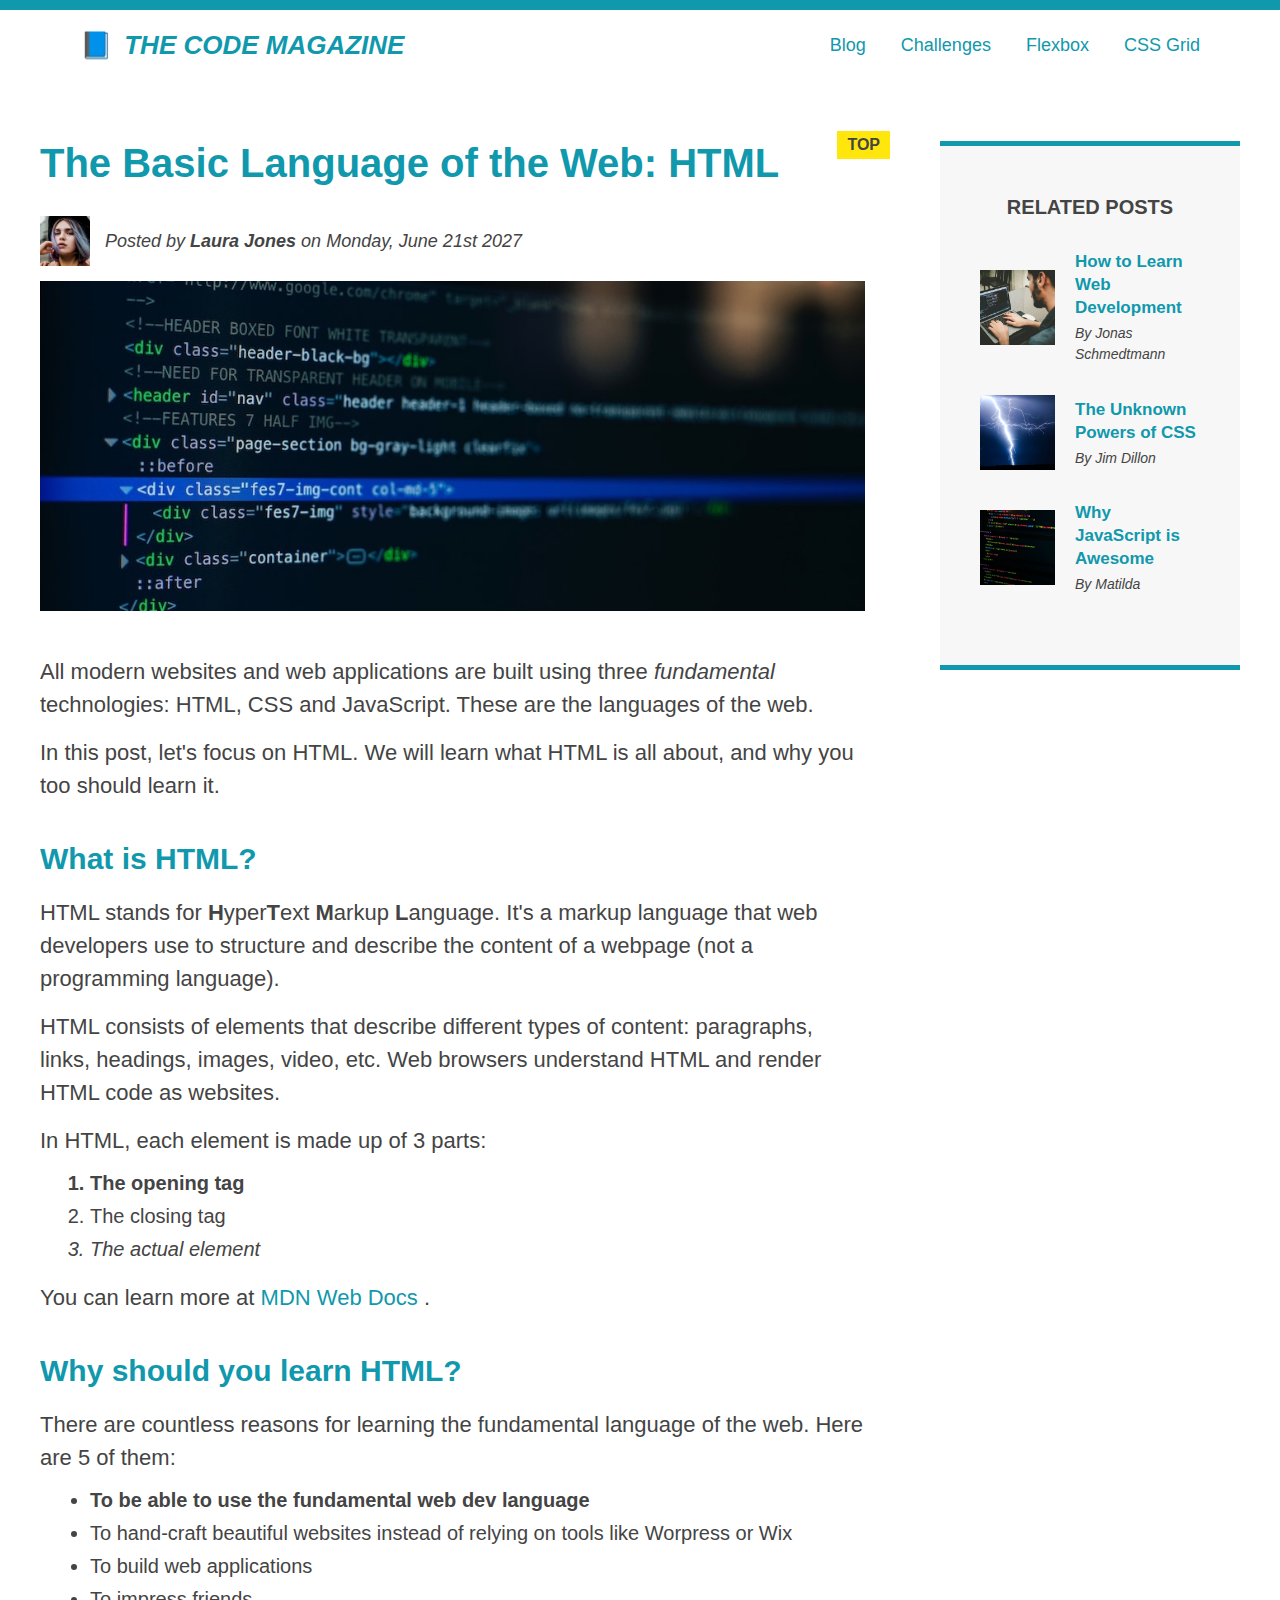
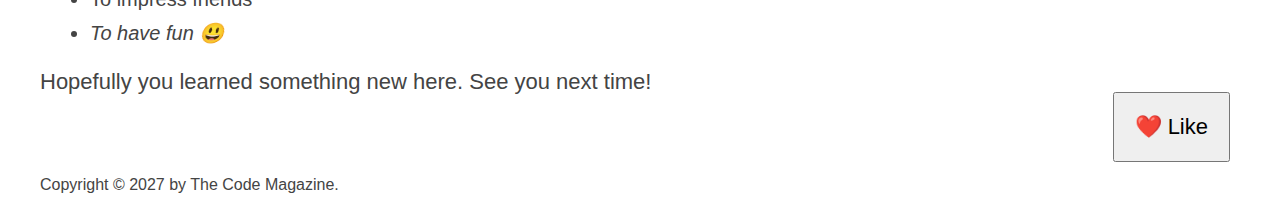
<file: index.html>
<!DOCTYPE html>
<html lang="en">
  <head>
    <meta charset="UTF-8" />
    <link href="style.css" rel="stylesheet" />

    <title>The Basic Language of the Web: HTML</title>
  </head>

  <body>
    <!--
    <h1>The Basic Language of the Web: HTML</h1>
    <h2>The Basic Language of the Web: HTML</h2>
    <h3>The Basic Language of the Web: HTML</h3>
    <h4>The Basic Language of the Web: HTML</h4>
    <h5>The Basic Language of the Web: HTML</h5>
    <h6>The Basic Language of the Web: HTML</h6>
    -->

    <div class="container">
      <header class="main-header clearfix">
        <h1>📘 The Code Magazine</h1>

        <nav>
          <!-- <strong>This is the navigation</strong> -->
          <a href="blog.html">Blog</a>
          <a href="#">Challenges</a>
          <a href="flexbox.html">Flexbox</a>
          <a href="css-grid.html">CSS Grid</a>
        </nav>
        <!-- <div class="clear"></div> -->
      </header>

      <!-- ONLY NECCESSARY for FLEXBOX -->
      <!-- <div class="row"> -->
      <article>
        <header class="post-header">
          <h2>The Basic Language of the Web: HTML</h2>
          <div class="author-box">
            <img
              src="img/laura-jones.jpg"
              alt="Headshot of Laura Jones"
              height="50"
              width="50"
              class="author-img"
            />

            <p id="author" class="author">
              Posted by <strong>Laura Jones</strong> on Monday, June 21st 2027
            </p>
          </div>

          <img
            src="img/post-img.jpg"
            alt="HTML code on a screen"
            width="500"
            height="200"
            class="post-img"
          />
          <button>❤️ Like</button>
        </header>

        <p>
          All modern websites and web applications are built using three
          <em>fundamental</em>
          technologies: HTML, CSS and JavaScript. These are the languages of the
          web.
        </p>

        <p>
          In this post, let's focus on HTML. We will learn what HTML is all
          about, and why you too should learn it.
        </p>

        <h3>What is HTML?</h3>
        <p>
          HTML stands for <strong>H</strong>yper<strong>T</strong>ext
          <strong>M</strong>arkup <strong>L</strong>anguage. It's a markup
          language that web developers use to structure and describe the content
          of a webpage (not a programming language).
        </p>
        <p>
          HTML consists of elements that describe different types of content:
          paragraphs, links, headings, images, video, etc. Web browsers
          understand HTML and render HTML code as websites.
        </p>
        <p>In HTML, each element is made up of 3 parts:</p>

        <ol>
          <li class="first-li">The opening tag</li>
          <li>The closing tag</li>
          <li>The actual element</li>
        </ol>

        <p>
          You can learn more at
          <a
            href="https://developer.mozilla.org/en-US/docs/Web/HTML"
            target="_blank"
            >MDN Web Docs </a
          >.
        </p>

        <h3>Why should you learn HTML?</h3>

        <p>
          There are countless reasons for learning the fundamental language of
          the web. Here are 5 of them:
        </p>

        <ul>
          <li class="first-li">
            To be able to use the fundamental web dev language
          </li>
          <li>
            To hand-craft beautiful websites instead of relying on tools like
            Worpress or Wix
          </li>
          <li>To build web applications</li>
          <li>To impress friends</li>
          <li>To have fun 😃</li>
        </ul>

        <p>Hopefully you learned something new here. See you next time!</p>
      </article>

      <aside>
        <h4>Related posts</h4>

        <ul class="related">
          <li class="related-post">
            <img
              src="img/related-1.jpg"
              alt="Person programming"
              width="75"
              height="75"
            />
            <div>
              <a href="#" class="related-link">How to Learn Web Development</a>
              <p class="related-author">By Jonas Schmedtmann</p>
            </div>
          </li>
          <li class="related-post">
            <img
              src="img/related-2.jpg"
              alt="Lightning"
              width="75"
              height="75"
            />
            <div>
              <a href="#" class="related-link">The Unknown Powers of CSS</a>
              <p class="related-author">By Jim Dillon</p>
            </div>
          </li>
          <li class="related-post">
            <img
              src="img/related-3.jpg"
              alt="JavaScript code on a screen"
              width="75"
              height="75"
            />
            <div>
              <a href="#" class="related-link">Why JavaScript is Awesome</a>
              <p class="related-author">By Matilda</p>
            </div>
          </li>
        </ul>
      </aside>
      <!-- </div> -->

      <footer>
        <p id="copyright" class="copyright text">
          Copyright &copy; 2027 by The Code Magazine.
        </p>
      </footer>
    </div>
  </body>
</html>
</file>
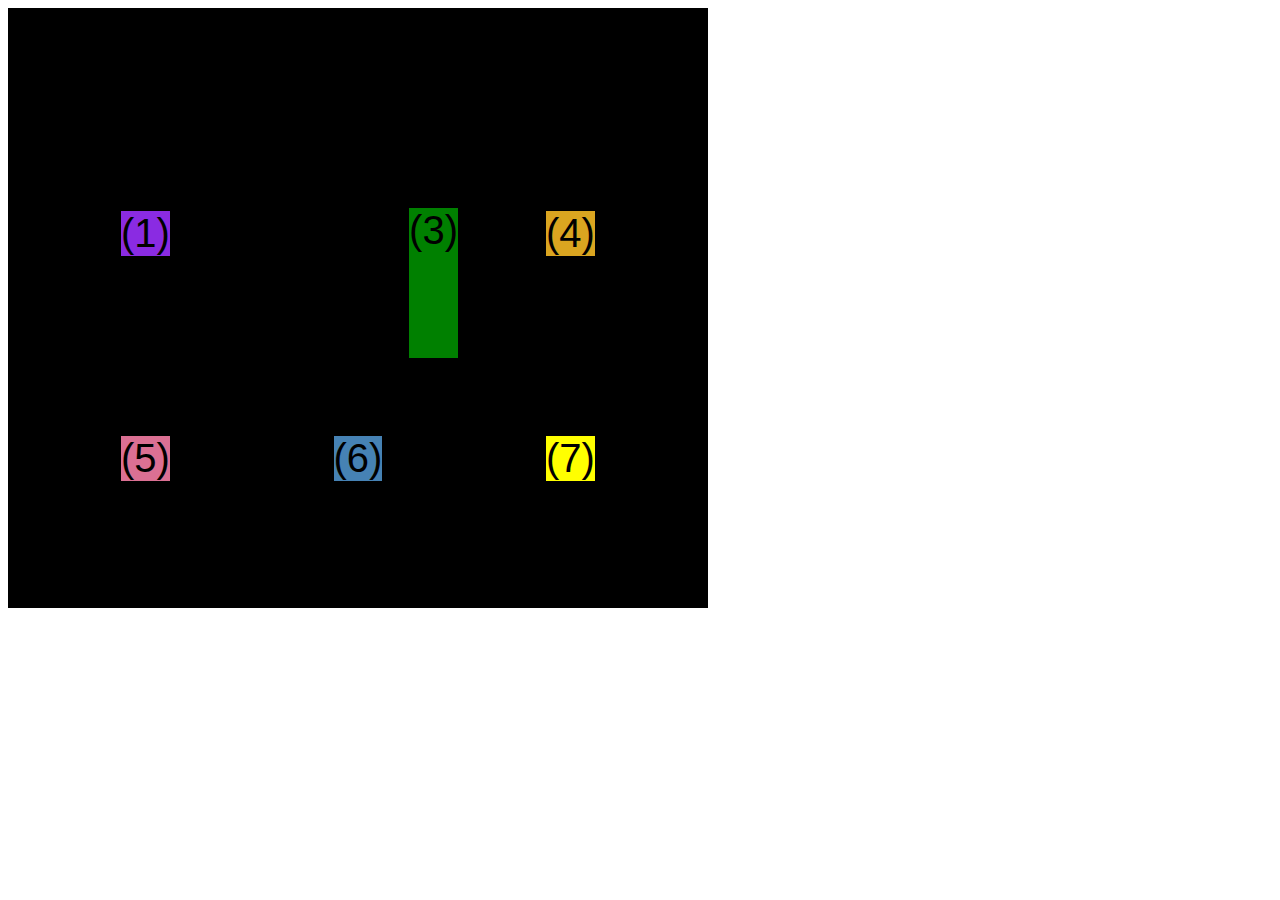
<file: css-grid.html>
<!DOCTYPE html>
<html lang="en">
  <head>
    <meta charset="UTF-8" />
    <meta http-equiv="X-UA-Compatible" content="IE=edge" />
    <meta name="viewport" content="width=device-width, initial-scale=1.0" />
    <title>CSS Grid</title>
    <style>
      .el--1 {
        background-color: blueviolet;
      }
      .el--2 {
        background-color: orangered;
      }
      .el--3 {
        background-color: green;
        height: 150px;
      }
      .el--4 {
        background-color: goldenrod;
      }
      .el--5 {
        background-color: palevioletred;
      }
      .el--6 {
        background-color: steelblue;
      }
      .el--7 {
        background-color: yellow;
      }
      .el--8 {
        background-color: crimson;
      }

      .container--1 {
        /* STARTER */
        font-family: sans-serif;
        background-color: #ddd;
        font-size: 30px;
        margin: 40px;

        /* CSS GRID */
        display: grid;
        /* grid-template-columns: 2fr 1fr 1fr 1fr; */
        /* grid-template-rows: 300px 200px; */
        grid-template-columns: repeat(4, 1fr);
        grid-template-rows: 1fr 1fr;
        /* height: 500px; */
        /* gap: 30px; */
        column-gap: 20px;
        row-gap: 40px;

        display: none;
      }

      .el--8 {
        grid-column: 2/3;
        grid-row: 1/2;
      }

      /* .el--4 {
        grid-column: 3;
        grid-row: 1/2;
        margin-left: 25px;
        margin-top: 25px;
      }

      .el--3 {
        grid-column: 3;
        grid-row: 1/2;
      } */

      .el--2 {
        /* grid-column: 1/1; */
        /* Column span */
        grid-column: 1/3;
        /* Or another column span */
        grid-column: 1 / span 2;
        /* To span all the way to the end */
        grid-column: 1/-1;
        grid-row: 2/3;
      }
      .el--6 {
        /* grid-row: 3/6; */
      }

      .container--2 {
        /* STARTER */
        font-family: sans-serif;
        background-color: black;
        font-size: 40px;
        margin: 40;

        width: 700px;
        height: 600px;

        /* CSS GRID */
        display: grid;
        grid-template-columns: 125px 200px 125px;
        grid-template-rows: 250px 100px;
        gap: 50px;
        /* Aligning tracks inside container:
        distribute empty space */
        justify-content: center;
        /* justify-content: space-between; */
        align-content: center;

        /* Alinging items INSIDE cells:display: 
        moving items inside cells */
        align-items: center;
        justify-items: center;
      }
      .el--3 {
        align-self: end;
        justify-self: end;
      }
    </style>
  </head>
  <body>
    <div class="container--1">
      <div class="el el--1">(1) HTML</div>
      <div class="el el--2">(2) and</div>
      <div class="el el--3">(3) CSS</div>
      <div class="el el--4">(4) are</div>
      <div class="el el--5">(5) amazing</div>
      <div class="el el--6">(6) languages</div>
      <!-- <div class="el el--7">(7) to</div> -->
      <div class="el el--8">(8) learn</div>
    </div>

    <div class="container--2">
      <div class="el el--1">(1)</div>
      <div class="el el--3">(3)</div>
      <div class="el el--4">(4)</div>
      <div class="el el--5">(5)</div>
      <div class="el el--6">(6)</div>
      <div class="el el--7">(7)</div>
    </div>
  </body>
</html>
</file>
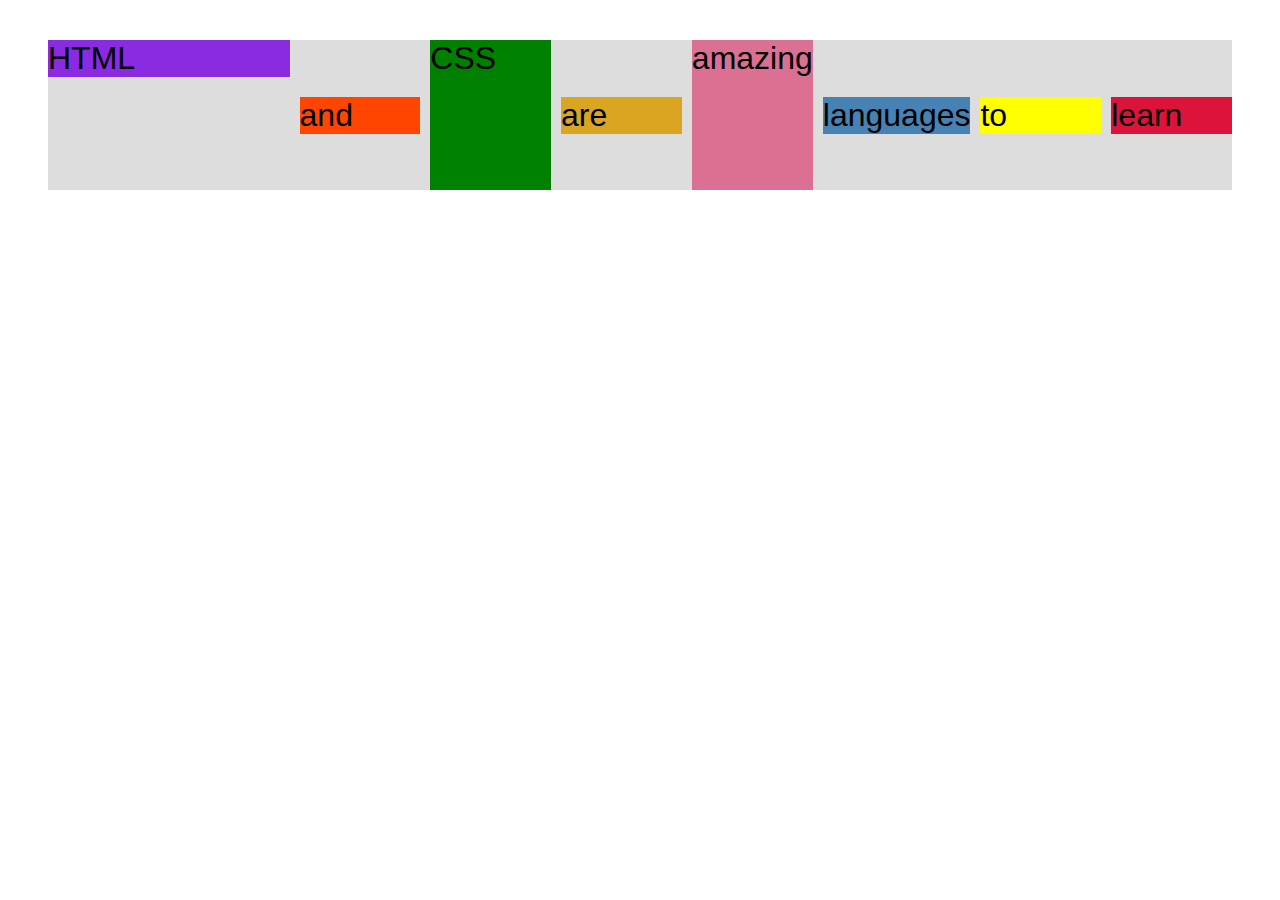
<file: flexbox.html>
<!DOCTYPE html>
<html lang="en">
  <head>
    <meta charset="UTF-8" />
    <meta http-equiv="X-UA-Compatible" content="IE=edge" />
    <meta name="viewport" content="width=device-width, initial-scale=1.0" />
    <title>Flexbox</title>
    <style>
      .el--1 {
        background-color: blueviolet;
      }
      .el--2 {
        background-color: orangered;
      }
      .el--3 {
        background-color: green;
        height: 150px;
      }
      .el--4 {
        background-color: goldenrod;
      }
      .el--5 {
        background-color: palevioletred;
      }
      .el--6 {
        background-color: steelblue;
      }
      .el--7 {
        background-color: yellow;
      }
      .el--8 {
        background-color: crimson;
      }

      .container {
        /* STARTER */
        font-family: sans-serif;
        background-color: #ddd;
        font-size: 32px;
        margin: 40px;

        /* FLEXBOX */
        display: flex;
        align-items: center;
        justify-content: flex-start;
        gap: 10px;
      }
      .el {
        /* 
        DEFAULT
        flex-grow: 0;
        flex-shrink: 1;
        flex-basis: auto; */
        /* flex-basis: 200px; */
        /* flex-shrink: 0; */
        /* flex-grow: 1; */
        /* flex: 0 0 200px; */
        flex: 1;
      }
      .el--1 {
        align-self: flex-start;
        flex-grow: 2;
        /* order: 2; */
      }
      .el--5 {
        align-self: stretch;
        /* order: 1; */
      }
      .el--6 {
        /* order: -1; */
      }
    </style>
  </head>
  <body>
    <div class="container">
      <div class="el el--1">HTML</div>
      <div class="el el--2">and</div>
      <div class="el el--3">CSS</div>
      <div class="el el--4">are</div>
      <div class="el el--5">amazing</div>
      <div class="el el--6">languages</div>
      <div class="el el--7">to</div>
      <div class="el el--8">learn</div>
    </div>
  </body>
</html>
</file>
<file: style.css>
* {
  /* border-top: 10px solid #1098ad; */
  margin: 0;
  padding: 0;
  box-sizing: border-box;
}

/* PAGE SECTIONS */
body {
  color: #444;
  font-family: sans-serif;

  border-top: 10px solid #1098ad;
  position: relative;
}

.container {
  width: 1200px;
  /* margin-left: auto;
  margin-right: auto; */
  margin: 0 auto;
}

.main-header {
  /* background-color: #f7f7f7; */
  /* background-color: red; */
  /* padding: 20px;
  padding-left: 40px;
  padding-right: 40px; */
  padding: 20px 40px;
  /* margin-bottom: 60px; */
  /* height: 80px; */
}

nav {
  font-size: 18px;
  /* text-align: center; */
}

article {
  /* margin-bottom: 60px; */
}

.post-header {
  margin-bottom: 40px;
  /* position: relative; */
}

aside {
  background-color: #f7f7f7;
  border-top: 5px solid #1098ad;
  border-bottom: 5px solid #1098ad;
  /* padding-top: 50px;
  padding-bottom: 50px; */
  padding: 50px 40px;
}

/* SMALLER ELEMENTS */
h1,
h2,
h3 {
  color: #1098ad;
}

h1 {
  font-size: 26px;
  text-transform: uppercase;
  font-style: italic;
}

h2 {
  font-size: 40px;
  margin-bottom: 30px;
}

h3 {
  font-size: 30px;
  margin-bottom: 20px;
  margin-top: 40px;
}

h4 {
  font-size: 20px;
  text-transform: uppercase;
  text-align: center;
  margin-bottom: 30px;
}

p {
  font-size: 22px;
  line-height: 1.5;
  margin-bottom: 15px;
}

ul,
ol {
  margin-left: 50px;
  margin-bottom: 20px;
}

li {
  font-size: 20px;
  margin-bottom: 10px;
  /* display: inline; */
}

li:last-child {
  margin-bottom: 0;
}

/* footer p {
  font-size: 16px;
} */

/* article header p {
  font-style: italic;
} */

#author {
  font-style: italic;
  font-size: 18px;
}

#copyright {
  font-size: 16px;
}

.related-author {
  font-size: 18px;
  font-weight: bold;
}

/* ul {
  list-style: none;
} */

.related {
  list-style: none;
  margin-left: 0;
}

body {
  /* background-color: orangered; */
}

/* .first-li {
  font-weight: bold;
} */

li:first-child {
  font-weight: bold;
}

li:last-child {
  font-style: italic;
}

li:nth-child(even) {
  /* color: red; */
}

/* Misconception: this won't work! */
article p:first-child {
  color: red;
}

/* Styling links */
a:link {
  color: #1098ad;
  text-decoration: none;
}

a:visited {
  /* color: #777; */
  color: #1098ad;
}

a:hover {
  color: orangered;
  font-weight: bold;
  text-decoration: underline orangered;
}

a:active {
  background-color: black;
  font-style: italic;
}
/* LVHA */

.post-img {
  width: 100%;
  height: auto;
}

nav a:link {
  /* background-color: orangered;
  margin: 20px;
  padding: 20px;

  display: block; */

  margin-right: 30px;
  display: inline-block;
}

nav a:link:last-child {
  margin-right: 0;
}

button {
  font-size: 22px;
  padding: 20px;
  cursor: pointer;

  position: absolute;
  /* top: 50px;
  left: 50px; */
  bottom: 50px;
  right: 50px;
}

h1::first-letter {
  font-style: normal;
  margin-right: 5px;
}

h3 + p::first-line {
  /* color: red; */
}

h2 {
  /* background-color: orange; */
  position: relative;
}

h2::before {
  content: "TOP";
  background-color: #ffe70e;
  color: #444;
  font-size: 16px;
  font-weight: bold;
  display: inline-block;
  padding: 5px 10px;
  position: absolute;
  top: -10px;
  right: -25px;
}

/*FLOATS */
/* .author-img {
  float: left;
  margin-bottom: 20px;
}
.author {
  float: left;
  margin-top: 10px;
  margin-left: 20px;
}
h1 {
  float: left;
}
nav {
  float: right;
}
.clear {
  clear: both;
}
.clearfix::after {
  clear: both;
  content: "";
  display: block;
}

article {
  width: 825px;
  float: left;
}

aside {
  width: 300px;
  float: right;
}

footer {
  clear: both;
} */
/*End Of Floats*/

/*Starting with floats*/
.main-header {
  display: flex;
  align-items: center;
  justify-content: space-between;
}
.author-box {
  display: flex;
  align-items: center;
  margin-bottom: 15px;
}
#author {
  margin-bottom: 0;
  margin-left: 15px;
}
.related-post {
  display: flex;
  align-items: center;
  gap: 20px;
  margin-bottom: 30px;
}

.related-link {
  font-size: 17px;
  font-weight: bold;
  font-style: normal;
}

.related-author {
  margin-bottom: 0;
  font-size: 14px;
  font-weight: normal;
  font-style: italic;
  display: block;
  margin-top: 5px;
}

/*FLEXBOX LAYOUT*/
/* .row {
  display: flex;
  align-items: flex-start;
  gap: 75px;
  margin-bottom: 60px;
}
aside {
  
        DEFAULT
        flex-grow: 0;
        flex-shrink: 1;
        flex-basis: auto;
  flex: 0 0 300px;
}
article {
  
        DEFAULT
        flex-grow: 0;
        flex-shrink: 1;
        flex-basis: auto;
  flex: 1;
  margin-bottom: 0;
} */

/*CSS GRID LAYOUT*/
.container {
  display: grid;
  grid-template-columns: 1fr 300px;
  column-gap: 75px;
  row-gap: 60px;
}
.main-header {
  /* grid-column: 1 / span 2; */
  grid-column: 1 / -1;
}
article {
}
aside {
  align-self: start;
}
footer {
  grid-column: 1 / -1;
}

/* Resolving conflicts */
/* #copyright {
  color: red;
}

.copyright {
  color: blue;
}

.text {
  color: yellow;
}

footer p {
  color: green !important;
} */

/* nav a:link,
nav p {
  font-size: 18px;
} */
</file>
